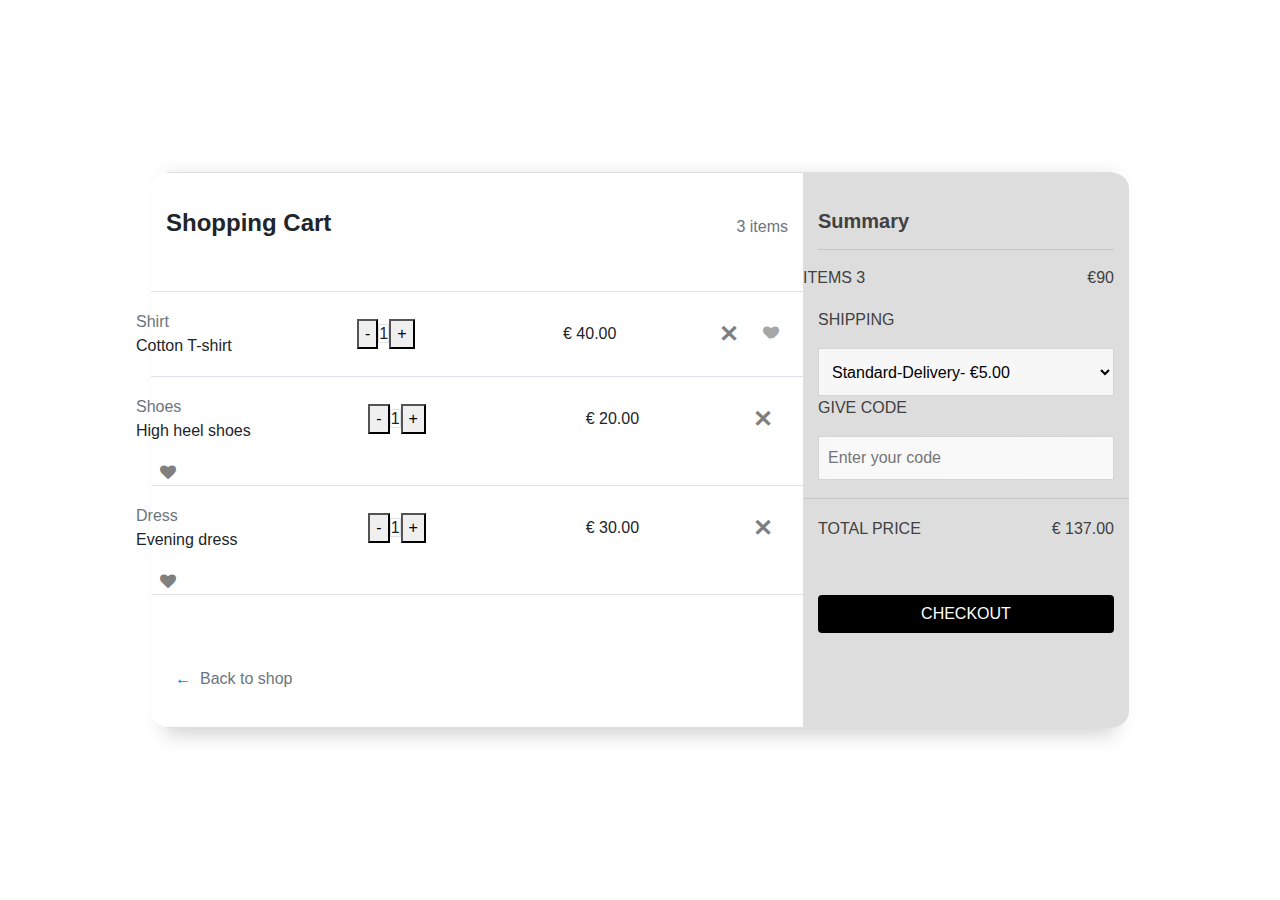
<file: index.html>
<!DOCTYPE html>
<html lang="en">

<head>
    <meta charset="UTF-8">
    <meta http-equiv="X-UA-Compatible" content="IE=edge">
    <meta name="viewport" content="width=device-width, initial-scale=1.0">
    <title>Shopping Cart</title>
    <link rel="stylesheet" type="text/css" href="style.css">
    <link rel="stylesheet" href="https://maxcdn.bootstrapcdn.com/bootstrap/4.0.0/css/bootstrap.min.css"
       integrity="sha384-Gn5384xqQ1aoWXA+058RXPxPg6fy4IWvTNh0E263XmFcJlSAwiGgFAW/dAiS6JXm" crossorigin="anonymous">
       <link rel="stylesheet" href="https://cdnjs.cloudflare.com/ajax/libs/font-awesome/4.7.0/css/font-awesome.min.css">
</head>

<body>
    <div class="card">
        <div class="row">
            <div class="col-md-8 cart">
                <div class="title">
                    <div class="row">
                        <div class="col">
                            <h4><b>Shopping Cart</b></h4>
                        </div>
                        <div class="col align-self-center text-right text-muted">3 items</div>
                    </div>
                </div>
                <div class="row border-top border-bottom" id="childElement-one">
                    <div class="row main align-items-center ">

                        <div class="col">
                            <div class="row text-muted">Shirt</div>

                            <div class="row">Cotton T-shirt</div>
                        </div>
                        <div class="col"> <button id="decrease-1">-</button><span id="first-item"
                                class="border">1</span><button id="increase-1">+</button> </div>
                        <div class="col">&euro; <span id="price-one"> 40.00</span> <span class="close"
                                id="item-one">&#10005;</span></div>
                        <div style="color:gray" id="likeButton-one">
                            <a href=""><i class="fa fa-heart"></i></a>
                        </div>
                    </div>

                    <div class="like-container">
                        <div class="like-cnt unchecked" id="like-cnt">
                            <i class="like-btn material-icons">thumb_up</i>
                        </div>
                    </div>
                </div>
                <div class="row" id="childElement-two">
                    <div class="row main align-items-center">

                        <div class="col">
                            <div class="row text-muted">Shoes</div>
                            <div class="row">High heel shoes</div>
                        </div>
                        <div class="col"> <button id="decrease-2">-</button><span id="second-item"
                                class="border">1</span><button id="increase-2">+</button></div>
                        <div class="col">&euro;<span id="price-two"> 20.00</span> <span class="close"
                                id="item-two">&#10005;</span></div>
                    </div>
                    <div style="color:gray;" >

                         <a href=""  id="likeButton-two" ><i class="fa fa-heart"></i></a>
                    </div>
                </div>
                <div class="row border-top border-bottom" id="childElement-three">
                    <div class="row main align-items-center">

                        <div class="col">
                            <div class="row text-muted">Dress</div>
                            <div class="row">Evening dress</div>
                        </div>
                        <div class="col"> <button id="decrease-3">-</button><span id="third-item"
                                class="border">1</span><button id="increase-3">+</button></div>
                        <div class="col">&euro;<span id="price-Three"> 30.00</span> <span class="close"
                                id="item-three">&#10005;</span></div>
                    </div>
                    <div  style="color:gray;" id="likeButton-three">

                        <a href=""><i class="fa fa-heart"></i></a>
                    </div>
                </div>
                <div class="back-to-shop"><a href="#">&leftarrow;</a><span class="text-muted">Back to shop</span></div>
            </div>
            <div class="col-md-4 summary">
                <div>
                    <h5><b>Summary</b></h5>
                </div>
                <hr>
                <div class="row">
                    <div class="col" style="padding-left:0;">ITEMS 3</div>
                    <div class="col text-right">&euro;<span id="sum">90</span> </div>
                </div>
                <form>
                    <p>SHIPPING</p> <select>
                        <option class="text-muted">Standard-Delivery- &euro;5.00</option>
                    </select>
                    <p>GIVE CODE</p> <input id="code" placeholder="Enter your code">
                </form>
                <div class="row" style="border-top: 1px solid rgba(0,0,0,.1); padding: 2vh 0;">
                    <div class="col">TOTAL PRICE</div>
                    <div class="col text-right">&euro; 137.00</div>
                </div> <button class="btn">CHECKOUT</button>
            </div>
        </div>
    </div>
    <div>


        <script src="file.js"></script>
</body>

</html>
</file>
<file: style.css>
body {
    background: #ddd;
    min-height: 100vh;
    vertical-align: middle;
    display: flex;
    font-family: sans-serif;
    font-size: 0.8rem;
    font-weight: bold
}

.title {
    margin-bottom: 5vh
}

.card {
    margin: auto;
    max-width: 950px;
    width: 90%;
    box-shadow: 0 6px 20px 0 rgba(0, 0, 0, 0.19);
    border-radius: 1rem;
    border: transparent
}

@media(max-width:767px) {
    .card {
        margin: 3vh auto
    }
}

.cart {
    background-color: #fff;
    padding: 4vh 5vh;
    border-bottom-left-radius: 1rem;
    border-top-left-radius: 1rem
}

@media(max-width:767px) {
    .cart {
        padding: 4vh;
        border-bottom-left-radius: unset;
        border-top-right-radius: 1rem
    }
}

.summary {
    background-color: #ddd;
    border-top-right-radius: 1rem;
    border-bottom-right-radius: 1rem;
    padding: 4vh;
    color: rgb(65, 65, 65)
}

@media(max-width:767px) {
    .summary {
        border-top-right-radius: unset;
        border-bottom-left-radius: 1rem
    }
}

.summary .col-2 {
    padding: 0
}

.summary .col-10 {
    padding: 0
}

.row {
    margin: 0
}

.title b {
    font-size: 1.5rem
}

.main {
    margin: 0;
    padding: 2vh 0;
    width: 100%
}

.col-2,
.col {
    padding: 0 1vh
}

a {
    padding: 0 1vh
}

.close {
    margin-left: auto;
    font-size: 0.7rem
}

img {
    width: 3.5rem
}

.back-to-shop {
    margin-top: 4.5rem
}

h5 {
    margin-top: 4vh
}

hr {
    margin-top: 1.25rem
}

form {
    padding: 2vh 0
}

select {
    border: 1px solid rgba(0, 0, 0, 0.137);
    padding: 1.5vh 1vh;
    margin-bottom: 4vh;
    outline: none;
    width: 100%;
    background-color: rgb(247, 247, 247)
}

input {
    border: 1px solid rgba(0, 0, 0, 0.137);
    padding: 1vh;
    margin-bottom: 4vh;
    outline: none;
    width: 100%;
    background-color: rgb(247, 247, 247)
}

input:focus::-webkit-input-placeholder {
    color: transparent
}

.btn {
    background-color: #000;
    border-color: #000;
    color: white;
    width: 100%;
    font-size: 0.7rem;
    margin-top: 4vh;
    padding: 1vh;
    border-radius: 0
}

.btn:focus {
    box-shadow: none;
    outline: none;
    box-shadow: none;
    color: white;
    -webkit-box-shadow: none;
    -webkit-user-select: none;
    transition: none
}

.btn:hover {
    color: white
}

a {
    color: black
}

a:hover {
    color: black;
    text-decoration: none
}

#code {
    background-image: linear-gradient(to left, rgba(255, 255, 255, 0.253), rgba(255, 255, 255, 0.185)), url("https://img.icons8.com/small/16/000000/long-arrow-right.png");
    background-repeat: no-repeat;
    background-position-x: 95%;
    background-position-y: center
}
body{background: #333;}
.like-container{filter: url('#filter');}
.like-cnt{  
  position: absolute; 
  cursor: pointer;
  left: 50%; 
  top: 50%; 
  transform: translate(-50%, -50%);     background: rgba(255,255,255,0.3);     width: 60px; 
  height: 60px;  
  border-radius: 50%;
  text-align: center;
  line-height: 75px;
  z-index: 10;
}
.like-btn{
  color: #fff;
}

.gp-header{font-family: georgia; font-size: 40px; color: #ddca7e; font-style: italic; text-align: center; margin-top: 31px;}
.gp-footer{position: fixed; color: #fff; bottom: 10px; left: 50%; font-family: georgia; font-style: italic; transform: translateX(-50%);}
.gp-footer .soc_icons{display: inline-block; color: #ddca7e; margin: 0px 0px;}


::-moz-selection { background: transparent;}
::selection {background: transparent;}
body{
    background-color: gray;
}
a {
    text-decoration: none;
    
}
.fa
{
    color:gray;
}
</file>
